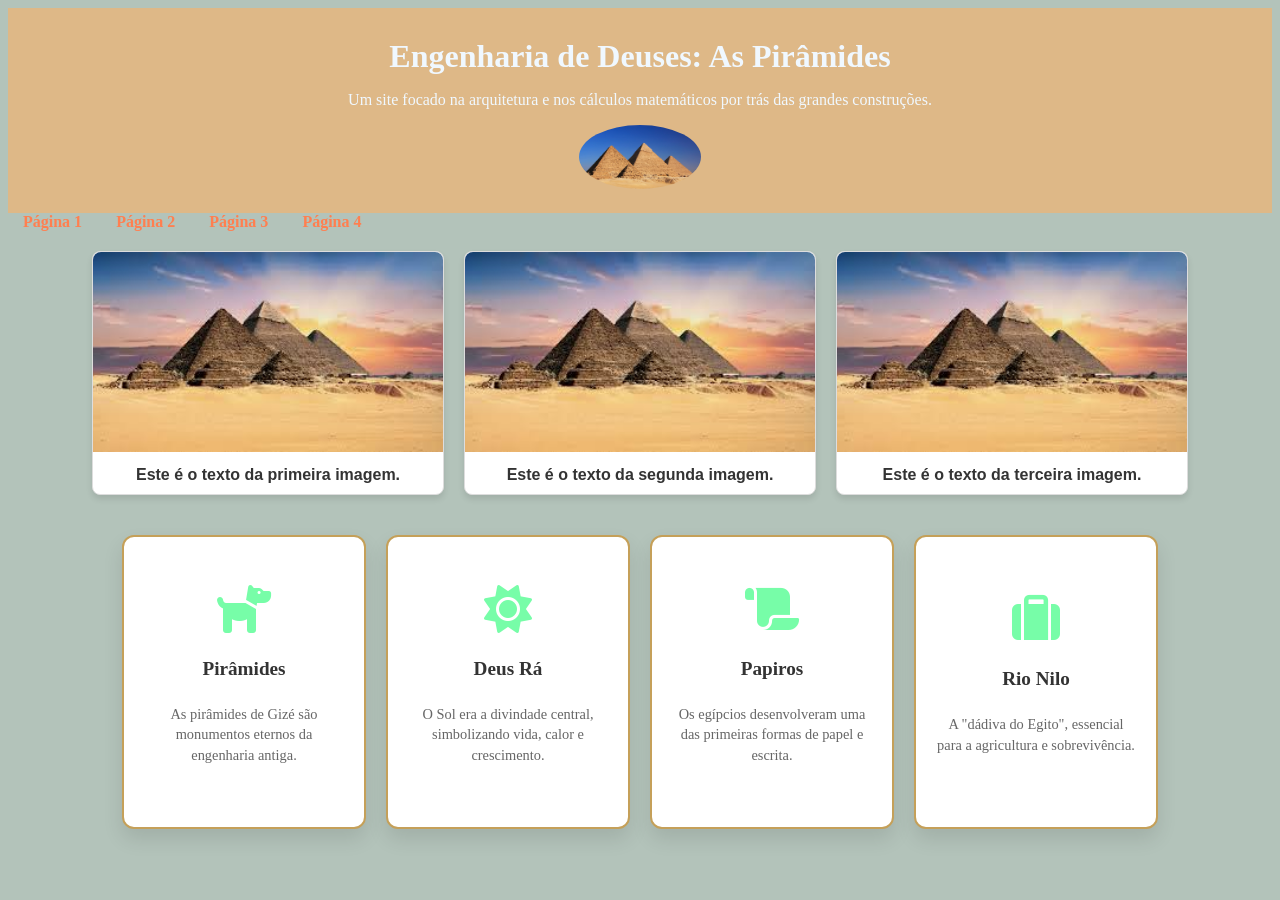
<file: egito/index.html>
<!DOCTYPE html>
<html lang="en">
<head>
    <meta charset="UTF-8">
    <meta name="viewport" content="width=device-width, initial-scale=1.0">
    <link rel="stylesheet" href="https://cdnjs.cloudflare.com/ajax/libs/font-awesome/6.5.1/css/all.min.css">
    <link rel="stylesheet" href="style.css">
    <title>Document</title>
    </head>
 <body>
                <header class="cabecalho">
                <h1> Engenharia de Deuses: As Pirâmides</h1>
                <p> Um site focado na arquitetura e nos cálculos matemáticos por trás das grandes construções.  </p>
                <img src="logo.jpg">
            </header>
            <nav>
                <a href="#">Página 1 </a>
                <a href="#">Página 2 </a>
                <a href="#">Página 3</a>
                <a href="#">Página 4</a>
            </nav>

            <div class="container-galeria">
  
                <figure class="item-galeria">
                    <img src="imagem2.jpeg" alt="Imagem das Pirâmides">
                    <figcaption>Este é o texto da primeira imagem.</figcaption>
                </figure>


                <figure class="item-galeria">
                    <img src="imagem2.jpeg" alt="Pirâmide do Egito....">
                    <figcaption>Este é o texto da segunda imagem.</figcaption>
                </figure>

                <figure class="item-galeria">
                    <img src="imagem2.jpeg" alt="Descrição da Imagem 3">
                    <figcaption>Este é o texto da terceira imagem.</figcaption>
                </figure>
        </div>
    
        <div class="container">
            <div class="card">
                <i class="fa-solid fa-dog"></i>
                <h3>Pirâmides</h3>
                <p>As pirâmides de Gizé são monumentos eternos da engenharia antiga.</p>
            </div>

            <div class="card">
             <i class="fas fa-sun"></i>
                <h3>Deus Rá</h3>
                <p>O Sol era a divindade central, simbolizando vida, calor e crescimento.</p>
            </div>

            <div class="card">
                <i class="fas fa-scroll"></i>
                <h3>Papiros</h3>
                <p>Os egípcios desenvolveram uma das primeiras formas de papel e escrita.</p>
            </div>

            <div class="card">
                <i class="fa-solid fa-suitcase"></i>
                <h3>Rio Nilo</h3>
                <p>A "dádiva do Egito", essencial para a agricultura e sobrevivência.</p>
            </div>
    </div>



</body>
</html>
</file>
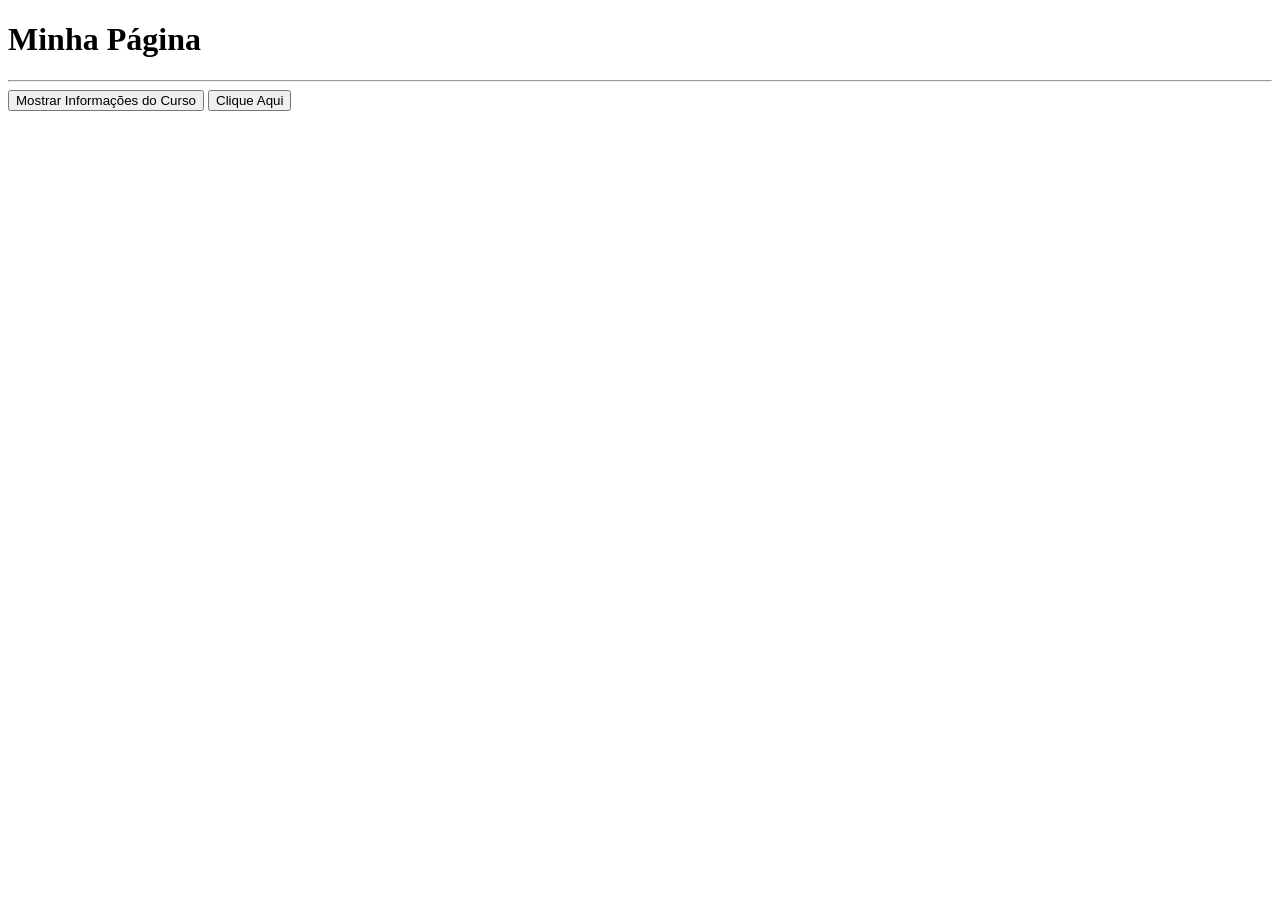
<file: egito/index3.html>
<!DOCTYPE html>
<html lang="pt-BR">
<head>
    <meta charset="UTF-8">
    <meta name="viewport" content="width=device-width, initial-scale=1.0">
    <title>Chamando JS no Clique</title>
    
    <script src="aula2.js" defer></script>
</head>
<body>

    <h1>Minha Página</h1>
    
    <p id="info-curso"></p>
    <p id="info-alunos"></p>

    <hr>

    <button onclick="exibirDadosDoCurso()">Mostrar Informações do Curso</button>
    <button onclick="saudarUsuario('Dev')">Clique Aqui</button>
</body>
</html>
</file>
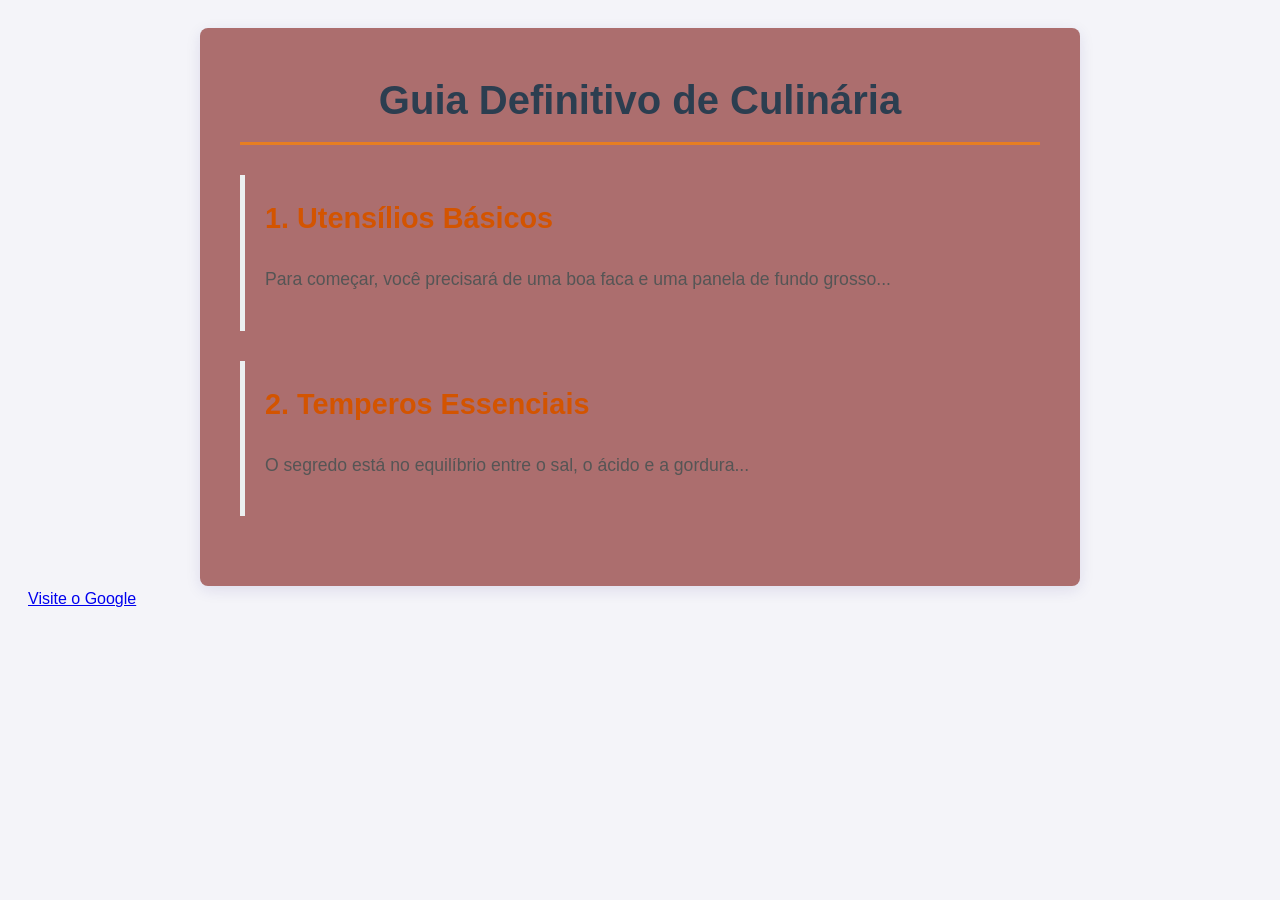
<file: egito/teste.html>
<!DOCTYPE html>
<html lang="en">
<head>
    <meta charset="UTF-8">
    <meta name="viewport" content="width=device-width, initial-scale=1.0">
    <link rel="stylesheet" href="teste.css">
    <title>Document</title>
</head>
<body>
    <article>
  <header>
    <h1>Guia Definitivo de Culinária</h1>
  </header>

  <section class="pagina1">
    <h2>1. Utensílios Básicos</h2>
    <p>Para começar, você precisará de uma boa faca e uma panela de fundo grosso...</p>
  </section>

  <section>
    <h2>2. Temperos Essenciais</h2>
    <p>O segredo está no equilíbrio entre o sal, o ácido e a gordura...</p>
  </section>
</article>

<a href="https://www.google.com" target="_blank">Visite o Google</a>

</body>
</html>
</file>
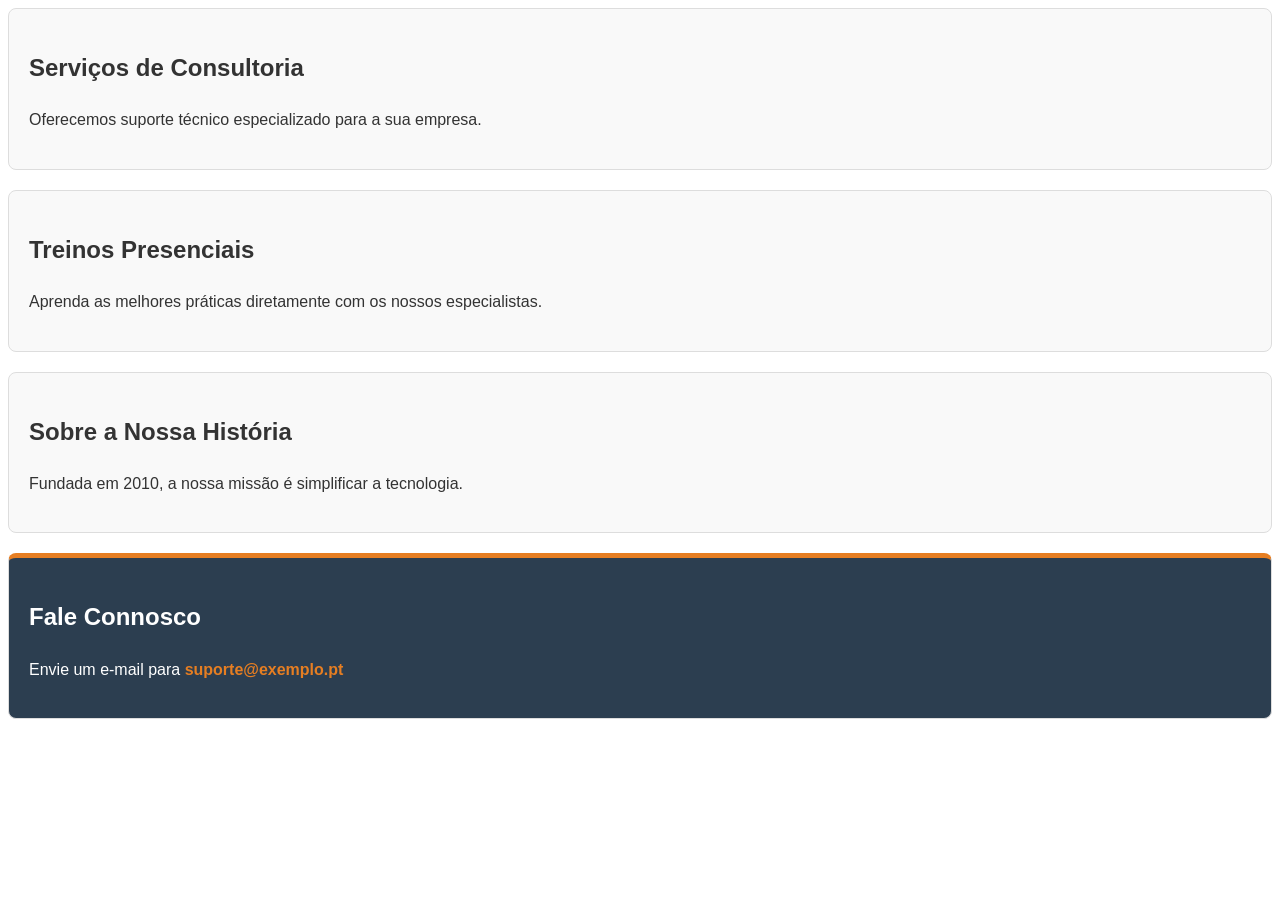
<file: egito/teste2.html>
<html lang="pt-pt">
<head>
    <meta charset="UTF-8">
    <title>Exemplos de Section com ID e Class</title>
    <style>
        body { font-family: sans-serif; line-height: 1.6; color: #333; }
        
        /* Uso de CLASS: Estilo reutilizável para várias secções */
        .card-section {
            border: 1px solid #ddd;
            border-radius: 8px;
            padding: 20px;
            margin-bottom: 20px;
            background-color: #f9f9f9;
        }

        /* Uso de ID: Estilo único para uma secção específica */
        #contato {
            background-color: #2c3e50;
            color: white;
            border-top: 5px solid #e67e22;
        }

        .highlight { color: #e67e22; font-weight: bold; }
    </style>
</head>
<body>

    <!-- Exemplo 1: Usando apenas CLASS -->
    <!-- Ideal quando tem várias secções que devem ter a mesma aparência -->
    <section class="card-section">
        <h2>Serviços de Consultoria</h2>
        <p>Oferecemos suporte técnico especializado para a sua empresa.</p>
    </section>

    <section class="card-section">
        <h2>Treinos Presenciais</h2>
        <p>Aprenda as melhores práticas diretamente com os nossos especialistas.</p>
    </section>


    <!-- Exemplo 2: Usando ID -->
    <!-- O ID deve ser ÚNICO na página. Ideal para âncoras de menu (ex: site.com/#sobre) -->
    <section id="sobre-nos" class="card-section">
        <h2>Sobre a Nossa História</h2>
        <p>Fundada em 2010, a nossa missão é simplificar a tecnologia.</p>
    </section>


    <!-- Exemplo 3: Misturando os dois -->
    <!-- A classe define a estrutura comum e o ID define a identidade única -->
    <section id="contato" class="card-section">
        <h2>Fale Connosco</h2>
        <p>Envie um e-mail para <span class="highlight">suporte@exemplo.pt</span></p>
    </section>

</body>
</html>
</file>
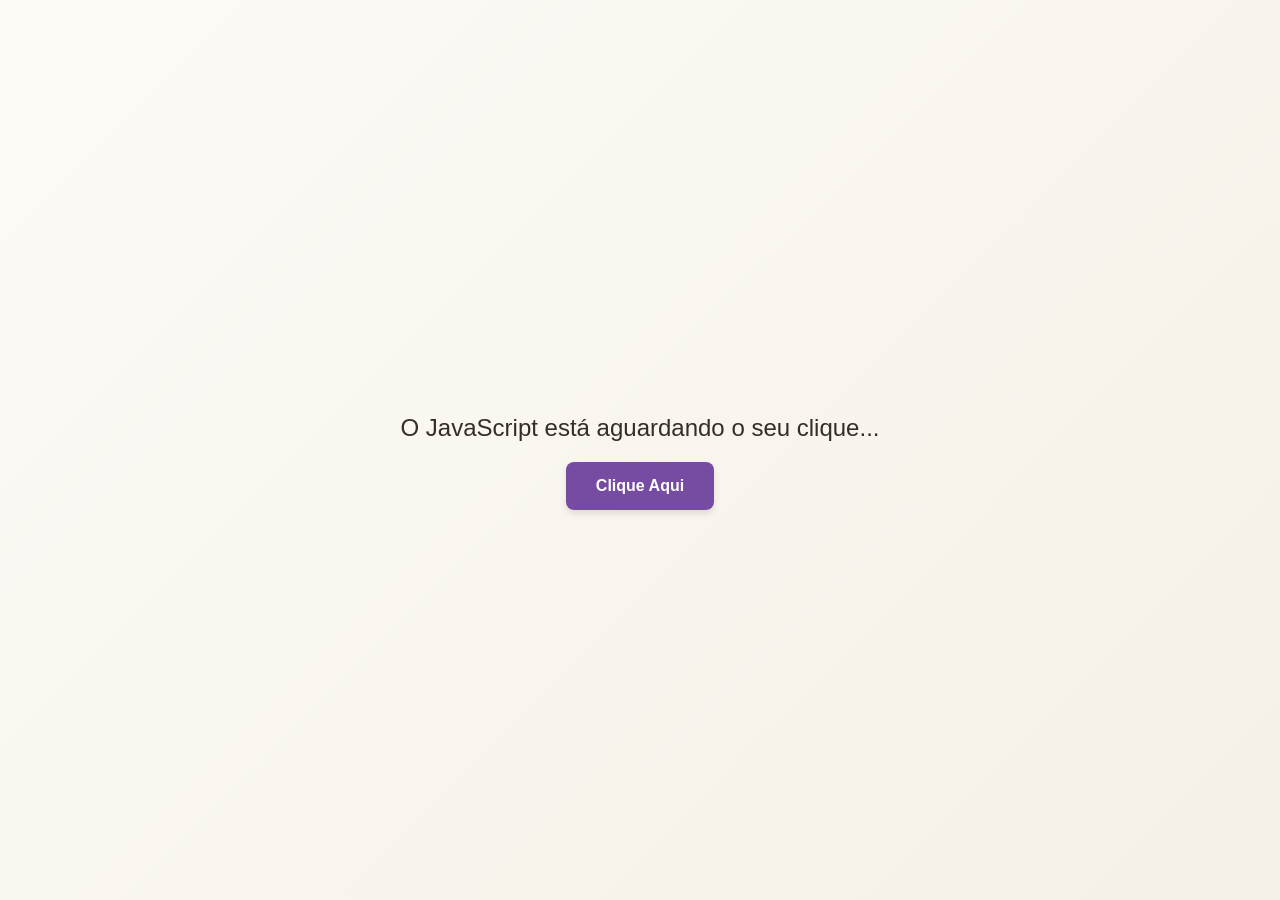
<file: egito/teste3.html>
<!DOCTYPE html>
<html lang="pt-BR">
<head>
    <meta charset="UTF-8">
    <meta name="viewport" content="width=device-width, initial-scale=1.0">
    <title>Botão com JavaScript</title>
    <style>
        /* Configuração da página */
        body {
            margin: 0;
            height: 100vh;
            display: flex;
            flex-direction: column;
            justify-content: center;
            align-items: center;
            font-family: 'Segoe UI', Roboto, sans-serif;
            background: linear-gradient(135deg, #FDFBF7 0%, #F5F0E6 100%);
            color: #332F28;
        }

        /* Estilização do Texto */
        #mensagem {
            font-size: 1.5rem;
            margin-bottom: 20px;
            transition: all 0.3s ease;
        }

        /* Estilização do Botão */
        .meu-botao {
            padding: 15px 30px;
            font-size: 1rem;
            font-weight: bold;
            color: white;
            background-color: #764ba2; /* Cor base */
            border: none;
            border-radius: 8px;
            cursor: pointer;
            box-shadow: 0 4px 6px rgba(0, 0, 0, 0.1);
            transition: background-color 0.2s, transform 0.1s;
        }

        /* Efeito ao passar o mouse */
        .meu-botao:hover {
            background-color: #667eea;
        }

        /* Efeito ao clicar */
        .meu-botao:active {
            transform: scale(0.98);
        }
    </style>
</head>
<body>

    <p id="mensagem">O JavaScript está aguardando o seu clique...</p>
    
    <button class="meu-botao" onclick="executarAcao()">Clique Aqui</button>

    <script>
        function executarAcao() {
            // 1. Captura o elemento de texto pelo ID
            const texto = document.getElementById('mensagem');
            
            // 2. Altera o conteúdo do texto
            texto.innerText = "¡Pronto! O JavaScript funcionou com sucesso. 🎉";
            
            // 3. Altera a cor do texto dinamicamente
            texto.style.color = "#764ba2";
        }
    </script>

</body>
</html>
</file>
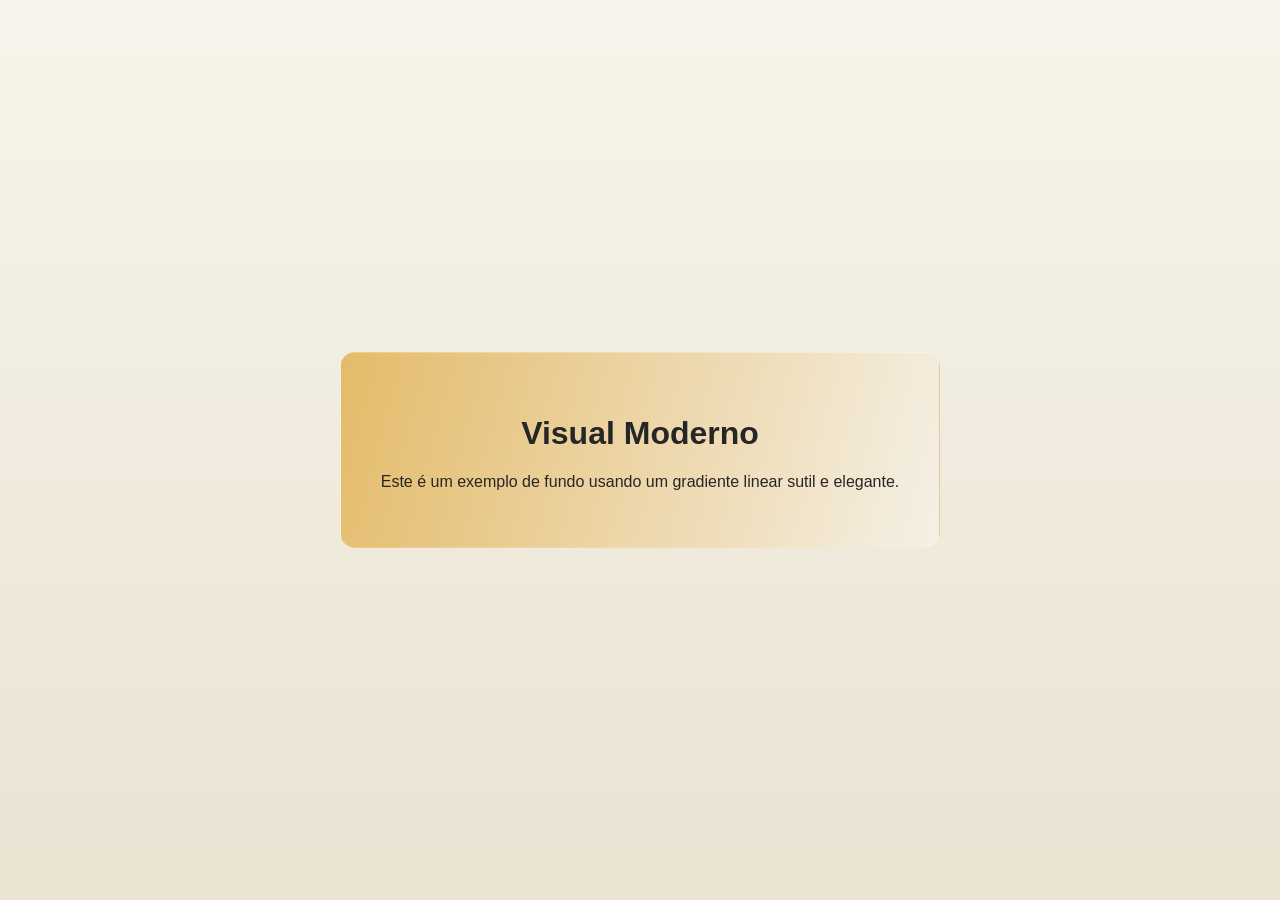
<file: egito/teste4.html>
<!DOCTYPE html>
<html lang="pt-BR">
<head>
    <meta charset="UTF-8">
    <title>Exemplo de Gradiente Moderno</title>
    <style>
        body {
            margin: 0;
            padding: 0;
            height: 100vh;
            display: flex;
            justify-content: center;
            align-items: center;
            font-family: 'Segoe UI', Tahoma, Geneva, Verdana, sans-serif;
            
            /* Gradiente linear moderno em diagonal */
             background: linear-gradient(180deg, #F7F4EB 0%, #EAE3D2 100%);
            color: rgb(39, 38, 38);
        }

        .card {
            background: linear-gradient(105deg, #e4bb69 0%, #F5F0E6 100%);
            backdrop-filter: blur(10px);
            padding: 40px;
            border-radius: 15px;
            text-align: center;
            border: 1px solid rgba(255, 255, 255, 0.2);
        }
    </style>
</head>
<body>

    <div class="card">
        <h1>Visual Moderno</h1>
        <p>Este é um exemplo de fundo usando um gradiente linear sutil e elegante.</p>
    </div>

</body>
</html>
</file>
<file: egito/style.css>
body{
    background-color: rgb(179, 195, 186);
}
.cabecalho{
    background-color: burlywood;
    text-align: center;
    padding: 20px;
    color: aliceblue;
}
.cabecalho img{
    width:10% ;
    height: auto;
    border-radius: 50%;
}
.cabecalho h1{
    margin: 10px 0 5px 0;
    
}
nav a{
    color: coral;
    text-decoration: none;
    margin: 0 15px;
    font-weight: bold;
    
}
nav a:hover{
    text-decoration: underline;
}

        /* Container principal */
        .container-galeria {
            display: flex;            /* Alinha os itens em linha */
            justify-content: center;  /* Centraliza o grupo na tela */
            gap: 20px;                /* Espaço entre as fotos */
            padding: 20px;
            flex-wrap: wrap;          /* Permite quebra de linha em telas menores */
        }

        /* Cada bloco de imagem + texto */
        .item-galeria {
            flex: 1;                        /* Faz os itens crescerem igualmente */
            min-width: 250px;                 /* Largura mínima antes de quebrar linha */
            max-width: 350px;                  /* Largura máxima para não ficar gigante */
            margin: 0;
            text-align: center;               /* Centraliza o texto */
            border: 1px solid #ddd;
            border-radius: 8px;
            padding-bottom: 10px;
            background-color: #fff;
            box-shadow: 0 4px 6px rgba(0,0,0,0.1);
        }

        /* Estilo da Imagem */
        .item-galeria img {
            width: 100%;                 /* Ocupa toda a largura do bloco */
            height: 200px;                 /* Altura fixa para manter o padrão */
            object-fit: cover;            /* Corta a imagem sem distorcer */
            border-radius: 8px 8px 0 0;    /* Arredonda apenas o topo */
        }

        /* Estilo da Legenda */
        .item-galeria figcaption {
            margin-top: 10px;
            font-family: sans-serif;
            font-weight: bold;
            color: #333;
            padding: 0 10px;
        }


        
.container {
            display: flex;
            gap: 20px;
            padding: 20px;
            flex-wrap: wrap; /* Garante que quebre linha em telas pequenas */
            justify-content: center;
        }

        .card {
            background-color: #ffffff;
            width: 200px;
            height: 250px;
            border-radius: 12px;
            box-shadow: 0 10px 20px rgba(0,0,0,0.1);
            display: flex;
            flex-direction: column;
            align-items: center;
            justify-content: center;
            padding: 20px;
            text-align: center;
            transition: transform 0.3s ease;
            border: 2px solid #c5a059; /* Dourado egípcio */
        }

        .card:hover {
            transform: translateY(-10px); 
            background-color: #fffaf0;
        }

        .card i {
            font-size: 3rem;
            color: #77fda8;
            margin-bottom: 15px;
        }

        .card h3 {
            margin: 10px 0;
            font-size: 1.2rem;
            color: #333;
        }

        .card p {
            font-size: 0.9rem;
            color: #666;
            line-height: 1.4;
        }



        /* Ajuste para telas muito pequenas */
        @media (max-width: 600px) {
            .item-galeria {
                flex: 1 1 100%;       /* Ocupa 100% da largura no celular */
            }
        }
</file>
<file: egito/teste.css>
/* Configurações Gerais */
body {
  font-family: 'Segoe UI', Roboto, Helvetica, Arial, sans-serif;
  line-height: 1.6;
  background-color: #f4f4f9;
  color: #333;
  padding: 20px;
}

/* Container Principal (Article) */
article {
  max-width:800px;
  margin: 0 auto;
  background: #ac6e6e;
  padding: 40px;
  border-radius: 8px;
  box-shadow: 0 4px 15px rgba(27, 24, 122, 0.1);
}

/* Cabeçalho do Artigo */
header {
  border-bottom: 3px solid #e67e22; /* Laranja culinário */
  margin-bottom: 30px;
  padding-bottom: 10px;
  text-align: center;
}

header h1 {
  color: #2c3e50;
  font-size: 2.5rem;
  margin: 0;
}

/* Estilização das Sections */
section {
  margin-bottom: 30px;
  padding: 20px;
  border-left: 5px solid #ecf0f1;
  transition: border-color 0.3s ease;
}

/* Efeito visual ao passar o mouse na seção */
section:hover {
  border-left-color: #e67e22;
  background-color: #eff7f8;
}

/* Títulos das Seções (h2) */
section h2 {
  color: #d35400;
  font-size: 1.8rem;
  margin-top: 0;
}

/* Parágrafos */
section p {
  font-size: 1.1rem;
  color: #555;
}
</file>
